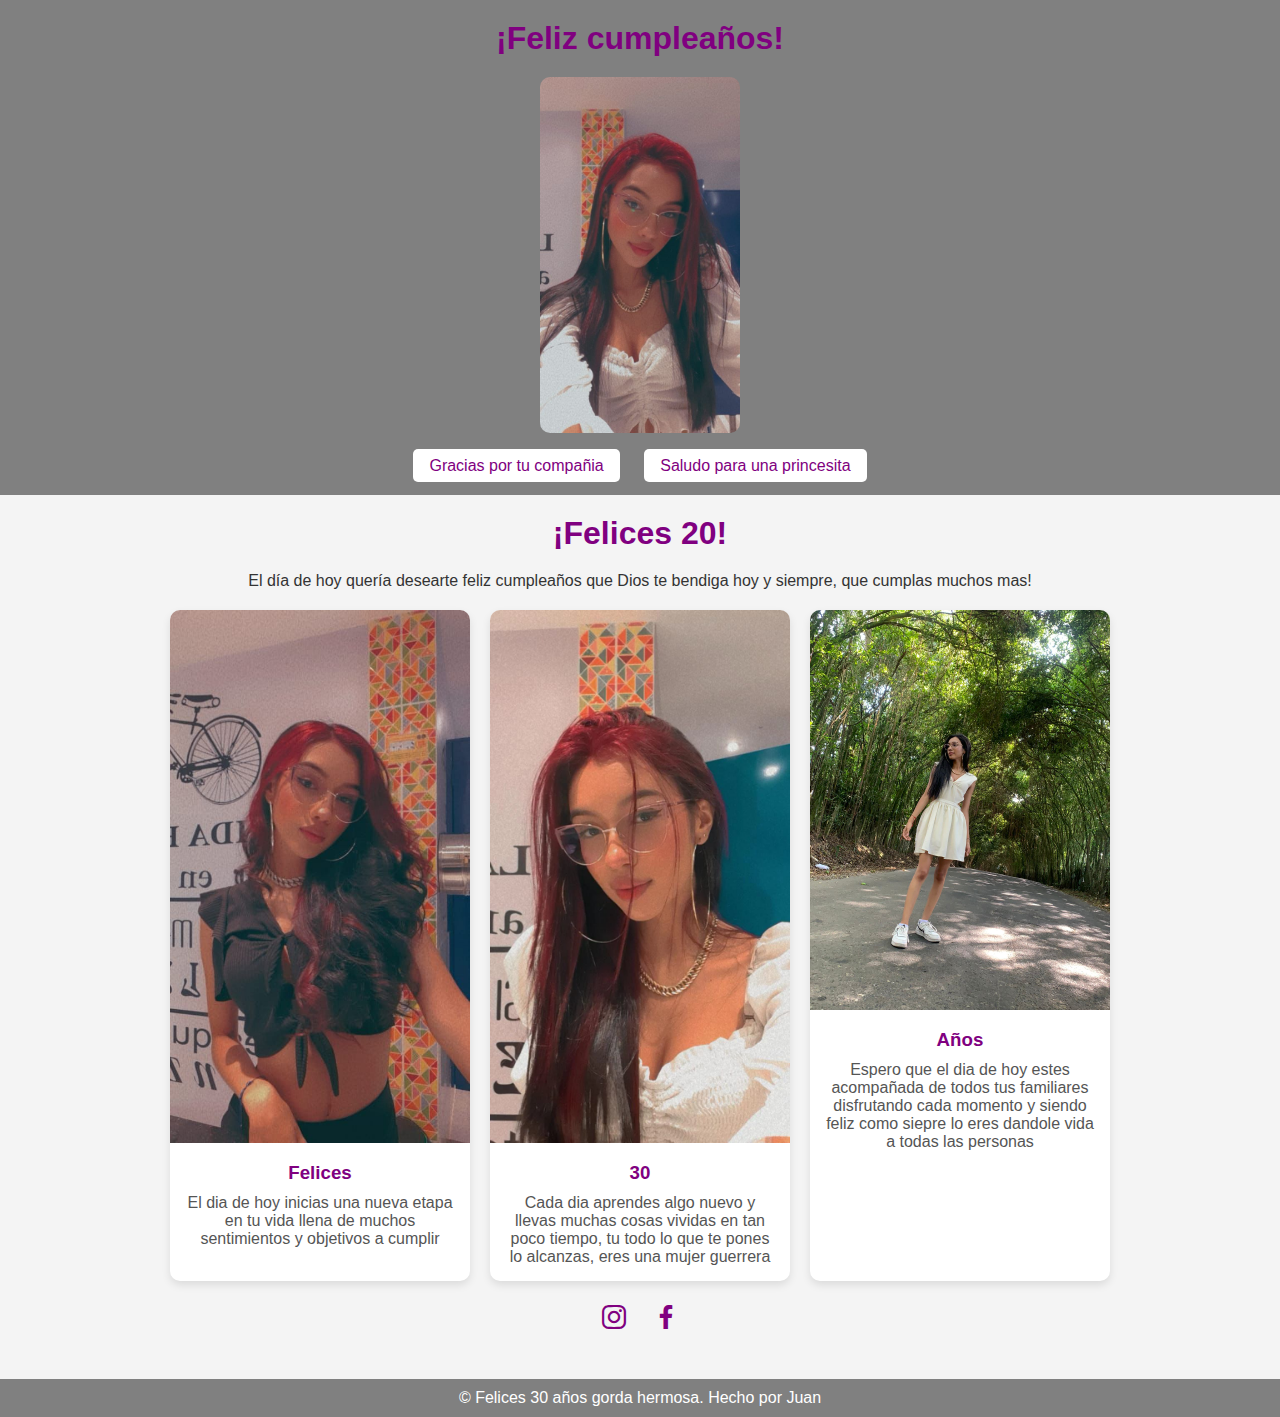
<file: index.html>
<!DOCTYPE html>
<html lang="en">
<head>
    <meta charset="UTF-8">
    <meta name="viewport" content="width=device-width, initial-scale=1.0">
    <title>Happy Birthday</title>
    <link rel="stylesheet" href="style.css">
    <link href='https://unpkg.com/boxicons@2.1.4/css/boxicons.min.css' rel='stylesheet'>
</head>
<body>
    <header>
        <div class="title">
            <h1>¡Feliz cumpleaños!</h1>
        </div>
        <img class="header-img" src="./assets/WhatsApp Image 2024-08-17 at 3.58.15 PM (1).jpeg" alt="Birthday Celebration">
        <nav class="navigation">
            <a href="./indexx.html" >Gracias por tu compañia</a>
            <a href="./indexxx.html" >Saludo para una princesita</a>
        </nav>
    </header>

    <main>
        <section class="greeting">
            <h2>¡Felices 20!</h2>
            <p>El día de hoy quería desearte feliz cumpleaños que Dios te bendiga hoy y siempre, que cumplas muchos mas!</p>
        </section>

        <section class="photo-gallery">
            <div class="card">
                <img src="./assets/WhatsApp Image 2024-08-17 at 3.58.15 PM.jpeg" alt="Photo 1">
                <div class="card-content">
                    <h3>Felices</h3>
                    <p>El dia de hoy inicias una nueva etapa en tu vida llena de muchos sentimientos y objetivos a cumplir</p>
                </div>
            </div>
            <div class="card">
                <img src="./assets/WhatsApp Image 2024-08-17 at 3.58.16 PM.jpeg" alt="Photo 2">
                <div class="card-content">
                    <h3>30</h3>
                    <p>Cada dia aprendes algo nuevo y llevas muchas cosas vividas en tan poco tiempo, tu todo lo que te pones lo alcanzas, eres una mujer guerrera</p>
                </div>
            </div>
            <div class="card">
                <img src="./assets/WhatsApp Image 2024-08-17 at 3.58.17 PM (1).jpeg" alt="Photo 3">
                <div class="card-content">
                    <h3>Años</h3>
                    <p>Espero que el dia de hoy estes acompañada de todos tus familiares disfrutando cada momento y siendo feliz como siepre lo eres dandole vida a todas las personas</p>
                </div>
            </div>
        </section>

        <section class="social-media">
            <a href="https://www.instagram.com/va.len8878/?hl=es" class="social-link"><i class='bx bxl-instagram'></i></a>
            <a href="https://www.facebook.com/" class="social-link"><i class='bx bxl-facebook'></i></a>
        </section>
    </main>

    <footer>
        <p>&copy; Felices 30 años gorda hermosa.  Hecho por Juan</p>
    </footer>
</body>
</html>
</file>
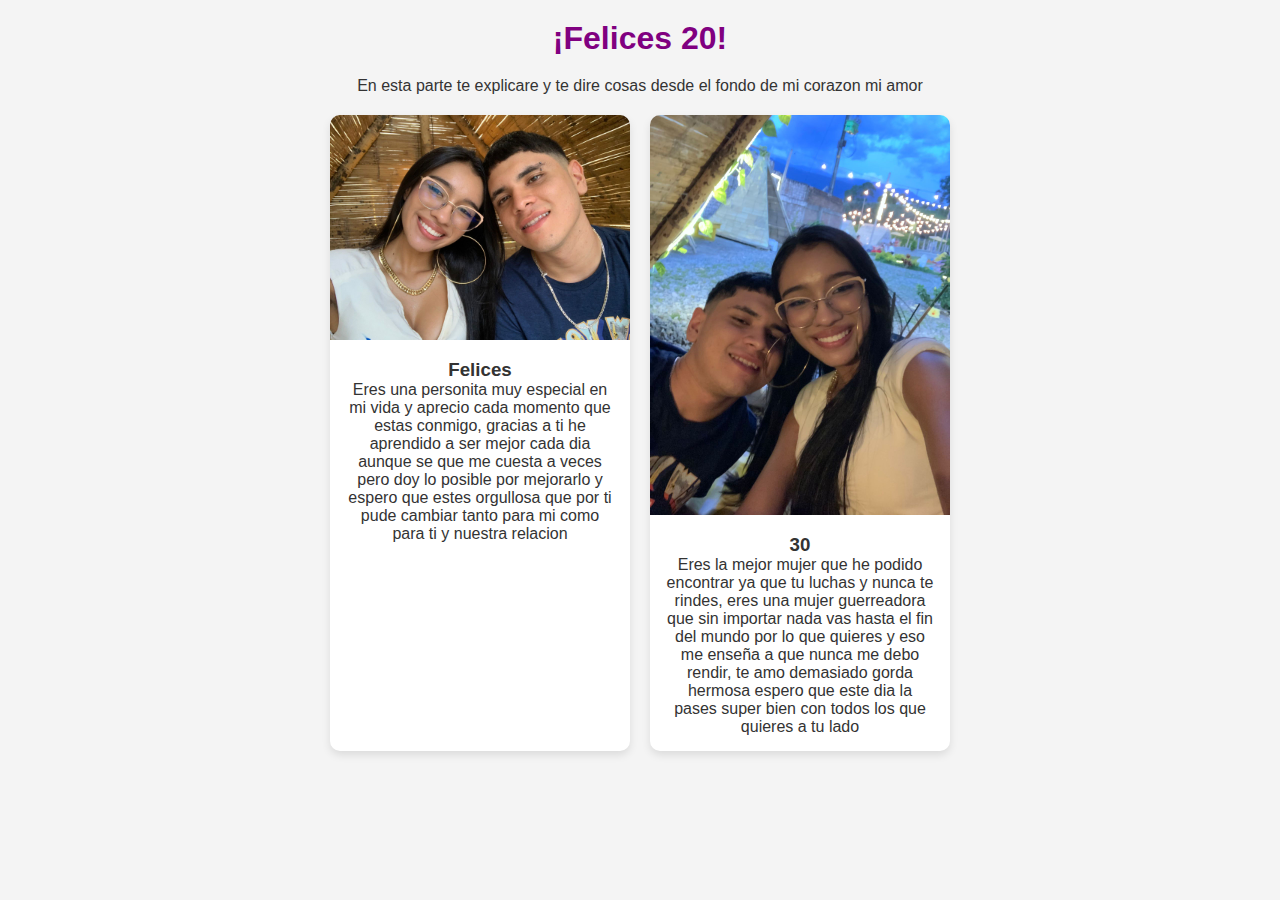
<file: indexx.html>
<!DOCTYPE html>
<html lang="en">
<head>
    <meta charset="UTF-8">
    <meta name="viewport" content="width=device-width, initial-scale=1.0">
    <title>Document</title>
    <link rel="stylesheet" href="styles.css">
</head>
<body>
    <main>
        <section class="greeting">
            <h2>¡Felices 20!</h2>
            <p>En esta parte te explicare y te dire cosas desde el fondo de mi corazon mi amor</p>
        </section>

        <section class="photo-gallery">
            <div class="card">
                <img src="./assets/WhatsApp Image 2024-08-17 at 3.58.16 PM (1).jpeg "alt="Phot">
                <div class="card-content">
                    <h3>Felices</h3>
                    <p>Eres una personita muy especial en mi vida y aprecio cada momento que estas conmigo, gracias a ti he aprendido a ser mejor cada dia aunque se que me cuesta a veces pero doy lo posible por mejorarlo y espero que estes orgullosa que por ti pude cambiar tanto para mi como para ti y nuestra relacion</p>
                </div>
            </div>
            <div class="card">
                <img src="./assets/WhatsApp Image 2024-08-17 at 3.58.17 PM.jpeg" alt="Photo 2">
                <div class="card-content">
                    <h3>30</h3>
                    <p>Eres la mejor mujer que he podido encontrar ya que tu luchas y nunca te rindes, eres una mujer guerreadora que sin importar nada vas hasta el fin del mundo por lo que quieres y eso me enseña a que nunca me debo rendir, te amo demasiado gorda hermosa espero que este dia la pases super bien con todos los que quieres a tu lado</p>
                </div>
            </div>
        </section>
    </main>

</body>
</html>
</file>
<file: styles.css>
* {
    padding: 0;
    margin: 0;
    box-sizing: border-box;
    font-family: 'Franklin Gothic Medium', 'Arial Narrow', Arial, sans-serif;
}

/* Estilos generales del cuerpo */
body {
    background-color: #f4f4f4;
    color: #333;
}

/* Estilos para el encabezado */
header {
    text-align: center;
    background-color: gray;
    padding: 20px;
}

.title h1 {
    color: purple;
    margin-bottom: 10px;
}

/* Estilos para el contenido principal */
main {
    padding: 20px;
    text-align: center;
}

.greeting h2 {
    color: purple;
    margin-bottom: 20px;
    font-size: 2rem;
}

.photo-gallery {
    display: flex;
    justify-content: center;
    flex-wrap: wrap;
    gap: 20px;
    margin-top: 20px;
}

.card {
    background: white;
    border-radius: 10px;
    box-shadow: 0 4px 8px rgba(0, 0, 0, 0.1);
    width: 300px;
}

.card img {
    width: 100%;
    height: auto;
    border-top-left-radius: 10px;
    border-top-right-radius: 10px;
}

.card-content {
    padding: 15px;
}
</file>
<file: style.css>
/* Reset de estilos básicos */
* {
    padding: 0;
    margin: 0;
    box-sizing: border-box;
    font-family: 'Franklin Gothic Medium', 'Arial Narrow', Arial, sans-serif;
}

/* Estilos generales del cuerpo */
body {
    background-color: #f4f4f4;
    color: #333;
}

/* Estilos para el encabezado */
header {
    text-align: center;
    background-color: gray;
    padding: 20px;
}

.title h1 {
    color: purple;
    margin-bottom: 10px;
}

.header-img {
    width: 100%;
    max-width: 200px;
    height: auto;
    border-radius: 10px;
    margin: 10px 0;
}

/* Estilos para la navegación */
.navigation {
    margin-top: 10px;
}

.navigation a {
    text-decoration: none;
    padding: 0.5rem 1rem;
    background-color: white;
    color: purple;
    border-radius: 5px;
    margin: 0 10px;
    transition: background-color 0.3s, color 0.3s;
}

.navigation a:hover {
    background-color: purple;
    color: white;
}

/* Estilos para el contenido principal */
main {
    padding: 20px;
    text-align: center;
}

.greeting h2 {
    color: purple;
    margin-bottom: 20px;
    font-size: 2rem;
}

.photo-gallery {
    display: flex;
    justify-content: center;
    flex-wrap: wrap;
    gap: 20px;
    margin-top: 20px;
}

.card {
    background: white;
    border-radius: 10px;
    box-shadow: 0 4px 8px rgba(0, 0, 0, 0.1);
    width: 300px;
}

.card img {
    width: 100%;
    height: auto;
    border-top-left-radius: 10px;
    border-top-right-radius: 10px;
}

.card-content {
    padding: 15px;
}

.card-content h3 {
    color: purple;
    margin-bottom: 10px;
}

.card-content p {
    color: #555;
}

/* Estilos para los enlaces de redes sociales */
.social-media {
    display: flex;
    justify-content: center;
    gap: 20px;
    margin-top: 20px;
}

.social-link {
    font-size: 2rem;
    color: purple;
    text-decoration: none;
    transition: color 0.3s;
}

.social-link:hover {
    color: #ff6347; /* Color al pasar el cursor */
}

/* Estilos para el pie de página */
footer {
    background-color: gray;
    color: white;
    padding: 10px;
    text-align: center;
    margin-top: 20px;
}
</file>
